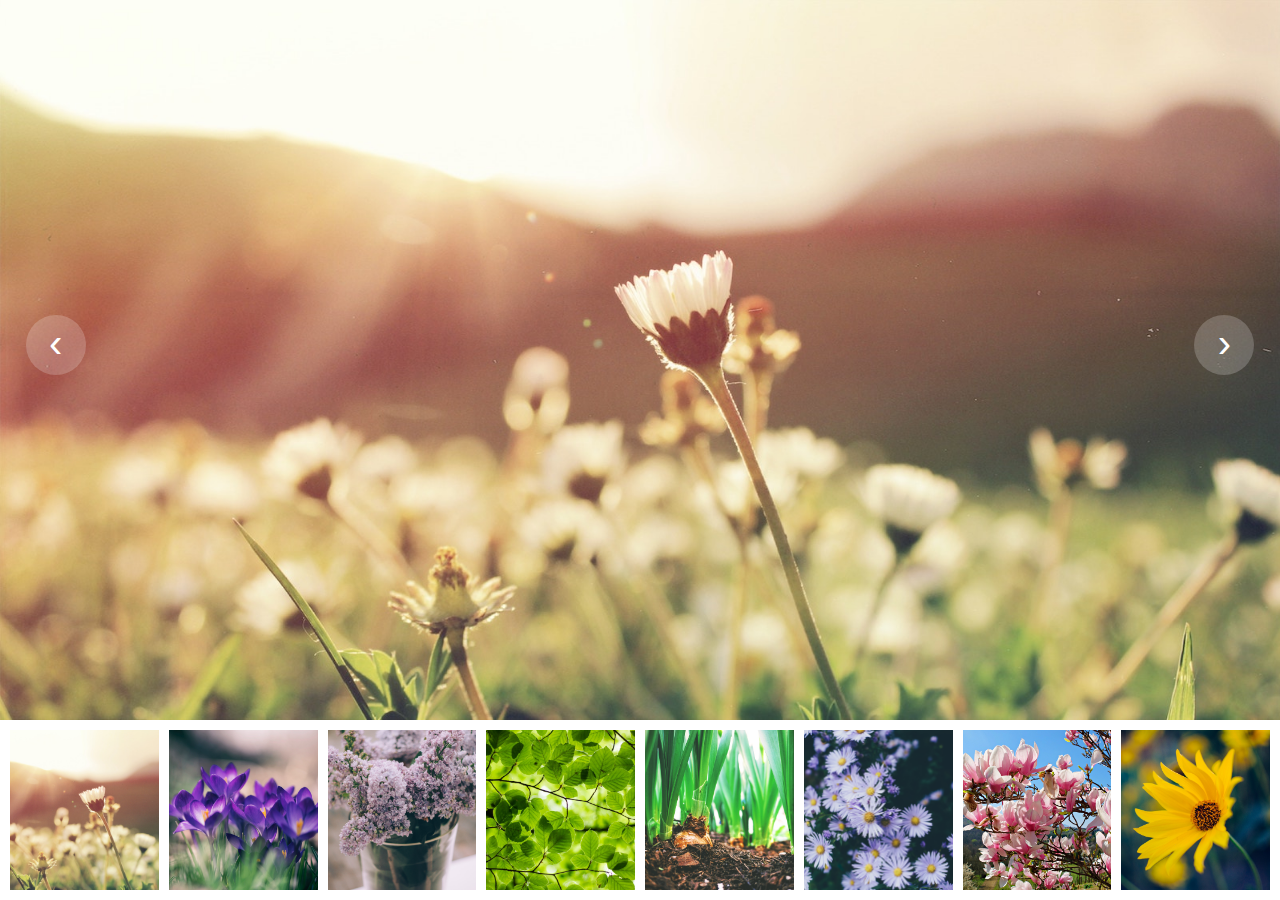
<file: hw03/index.html>
<!DOCTYPE html>
<html lang="en" dir="ltr">
    <head>
        <meta charset="utf-8">
        <title>Image Gallery</title>
        <link rel="stylesheet" href="css/gallery.css">
        <meta name="viewport" content="width=device-width, initial-scale=1.0">
    </head>
    <body>
        <main>
            <!-- preview panel -->
            <section class="preview_box">
                <div class="featured_image" style="background-image:url('images/field1.jpg')"></div>
                <button class="prev">&lsaquo;</button>
                <button class="next">&rsaquo;</button>
            </section>

            <!-- thumbnails -->
            <ul class="cards"></ul>
        </main>
        
        <script type="text/javascript" src="js/index.js"></script>
    </body>
</html>
</file>
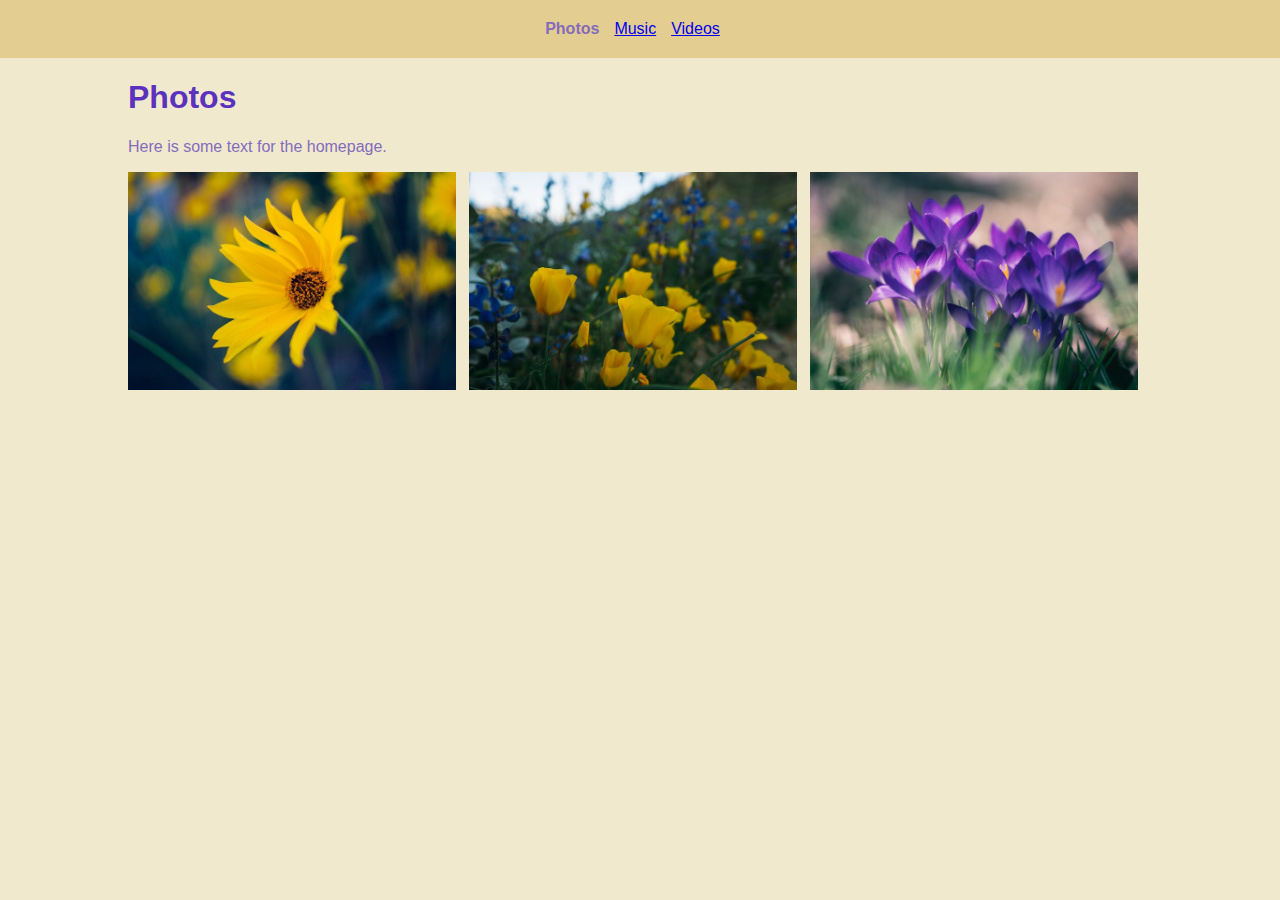
<file: tutorial01/index.html>
<!DOCTYPE html>
<html lang="en">
    <head>
        <!-- stylesheets and metadata go here -->
        <title>Photos</title>       
        <link rel="stylesheet" href="style.css">
    </head>
    <body>
        <!-- HTML content tags go here -->
        <nav class="navbar">
            <strong>Photos</strong>
            <a href="music.html">Music</a>
            <a href="videos.html">Videos</a>
        </nav>
        <main>
            <h1>Photos</h1>
            <p>Here is some text for the homepage.</p>

            <section class="photo-section">
                <img src="images/daisy.jpg" alt="an image of a daisy">
                <img src="images/poppies.jpg" alt="an image of a field of poppies">
                <img src="images/purple.jpg" alt="an image of some purple crocuses">
            </section>
        </main>
    </body>
</html>
</file>
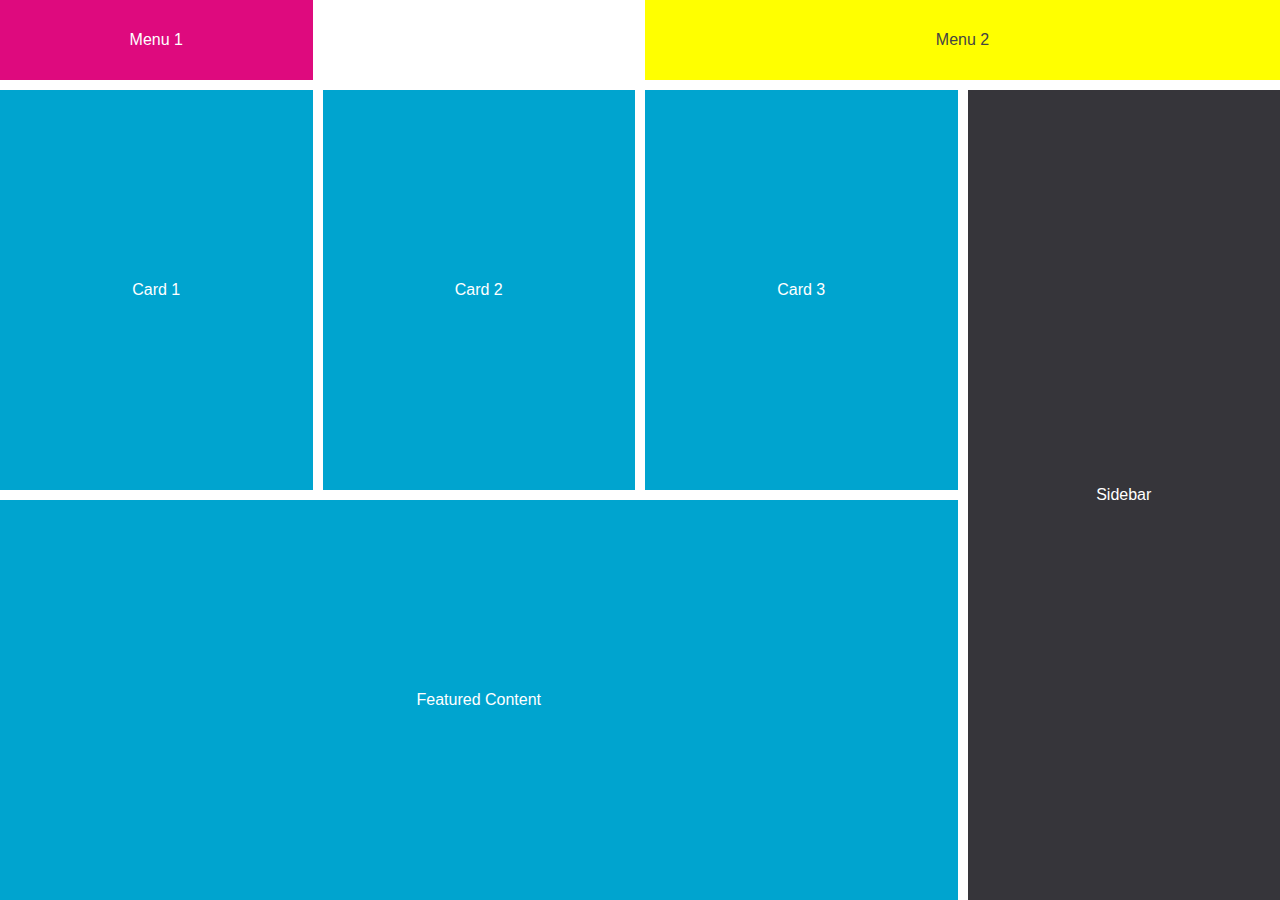
<file: tutorial03/index.html>
<!DOCTYPE html>
<html lang="en" >
<head>
  <meta charset="UTF-8">
  <title>Tutorial 03</title>
  <link rel="stylesheet" href="./style.css">
  <meta name="viewport" content="width=device-width, initial-scale=1.0">

</head>
<body>
<!-- partial:index.partial.html -->
<!-- https://css-tricks.com/snippets/css/complete-guide-grid/ -->
<div class="container">
   <!-- left menu -->
   <section class="menu1">
      <div>Menu 1</div>
   </section>
   
   <!-- right menu -->
   <section class="menu2">
      <div>Menu 2</div>
   </section>

   <!-- card 1 -->
   <article class="card1">
      <section>Card 1</section>
   </article>

   <!-- card 2 -->
   <article class="card2">
      <section>Card 2</section>
   </article>

   <!-- card 3 -->
   <article class="card3">
      <section>Card 3</section>
   </article>
   
   <!-- main content on bottom -->
   <main class="main">
      <section>Featured Content</section>
   </main>
   
   <!-- right navigation bar -->
   <aside class="aside">
      <section>Sidebar</section>
   </aside>
</div>
<!-- partial -->
  
</body>
</html>
</file>
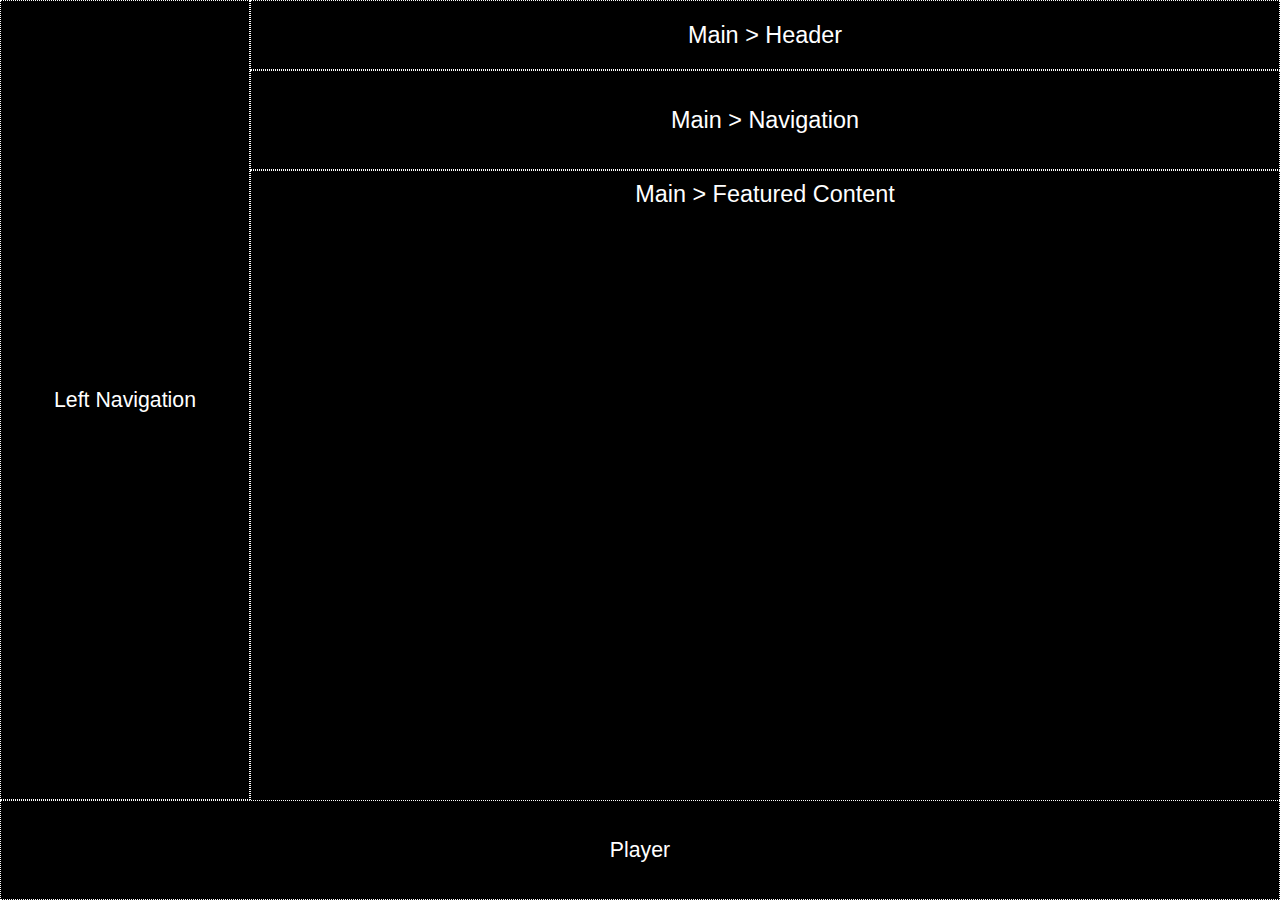
<file: hw01/01_cssgrid/index.html>
<html>
    <head>
        <title>Spotify Player</title>
        <link rel="stylesheet" href="layout.css">
        <meta name="viewport" content="width=device-width, initial-scale=1.0">
    </head>
    <body id="container">
        <aside id="sidebar">
            Left Navigation
        </aside>
        <main>
            <header>
                Main > Header
            </header>
            <nav>
                Main > Navigation
            </nav>
            <section id="featured-content">
                Main > Featured Content
            </section>
        </main>
        <footer>
            Player
        </footer>
    </body>
</html>
</file>
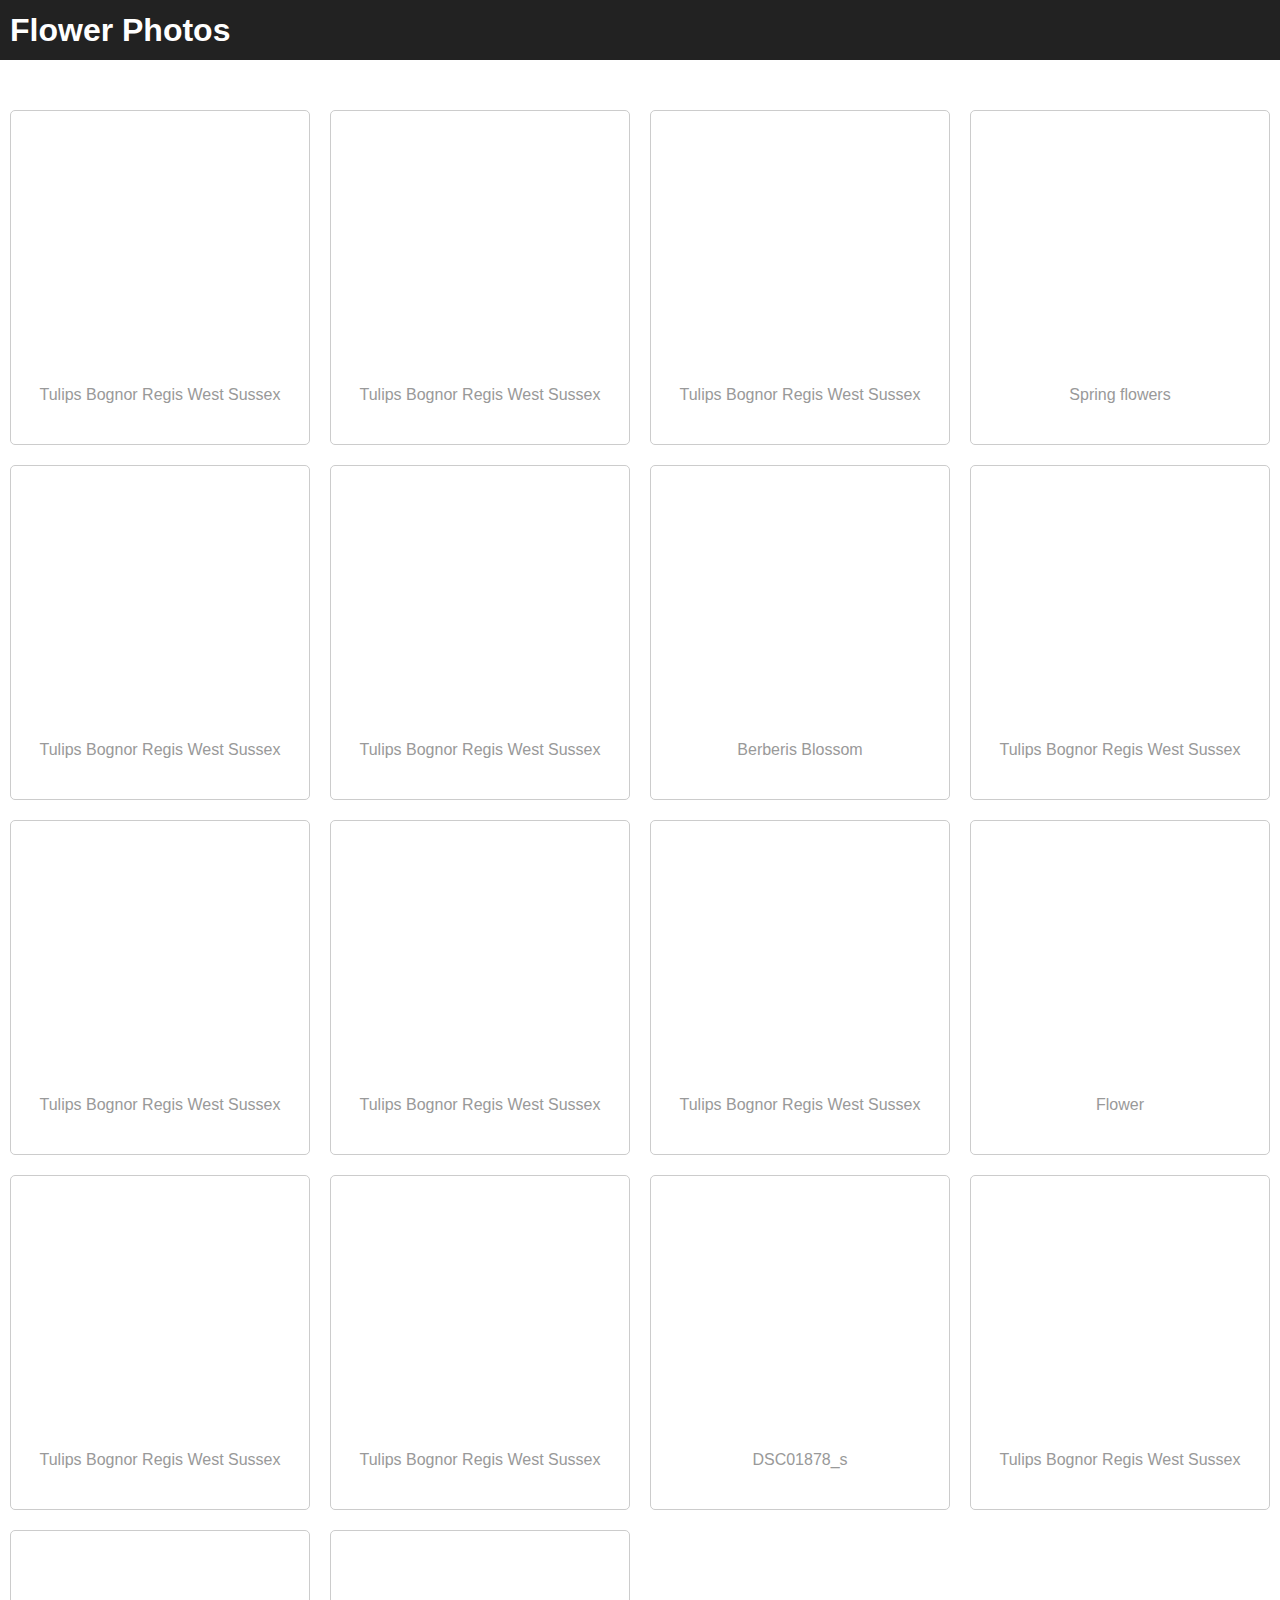
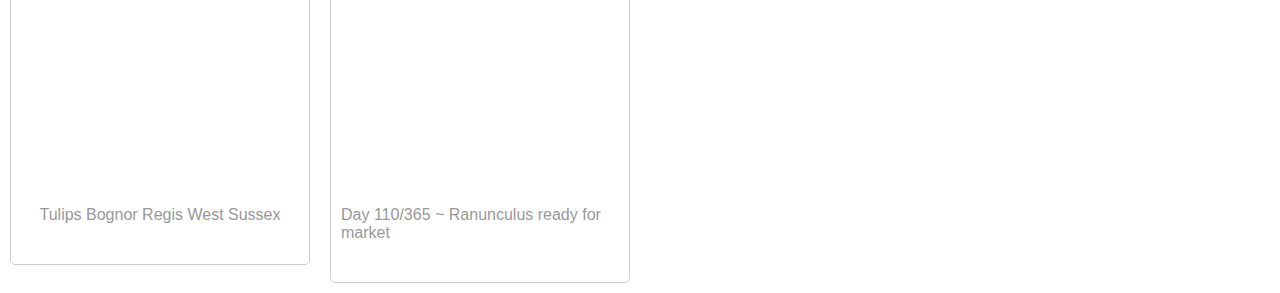
<file: hw01/02_flexbox/index.html>
<!DOCTYPE html>
<html lang="en" dir="ltr">
    <head>
        <meta charset="utf-8">
        <title>Image Gallery</title>
        <link rel="stylesheet" href="css/gallery.css">
        <meta name="viewport" content="width=device-width, initial-scale=1.0">
    </head>
    <body>
        <nav>
            <h1>Flower Photos</h1>
        </nav>
        <main class="content">
            <section class="cards">
                <section class="card">
                    <div>
                        <div class="image-div" style="background-image: url('https://live.staticflickr.com/65535/49793205651_aced6f4866_b.jpg');"></div>
                        <div class="caption">Tulips Bognor Regis West Sussex</div>
                    </div>
                </section>
                <section class="card">
                    <div>
                        <div class="image-div" style="background-image: url('https://live.staticflickr.com/65535/49792659933_cc861d50b7_b.jpg');"></div>
                        <div class="caption">Tulips Bognor Regis West Sussex</div>
                    </div>
                </section>
                <section class="card">
                    <div>
                        <div class="image-div" style="background-image: url('https://live.staticflickr.com/65535/49792664528_f16513baec_b.jpg');"></div>
                        <div class="caption">Tulips Bognor Regis West Sussex</div>
                    </div>
                </section>
                <section class="card">
                    <div>
                        <div class="image-div" style="background-image: url('https://live.staticflickr.com/65535/49792676878_a659a56919_b.jpg');"></div>
                        <div class="caption">Spring flowers</div>
                    </div>
                </section>
                <section class="card">
                    <div>
                        <div class="image-div" style="background-image: url('https://live.staticflickr.com/65535/49793511297_b7967599c7_b.jpg');"></div>
                        <div class="caption">Tulips Bognor Regis West Sussex</div>
                    </div>
                </section>
                <section class="card">
                    <div>
                        <div class="image-div" style="background-image: url('https://live.staticflickr.com/65535/49792660018_34abca7618_b.jpg');"></div>
                        <div class="caption">Tulips Bognor Regis West Sussex</div>
                    </div>
                </section>
                <section class="card">
                    <div>
                        <div class="image-div" style="background-image: url('https://live.staticflickr.com/65535/49792629178_64acac5148_b.jpg');"></div>
                        <div class="caption">Berberis Blossom</div>
                    </div>
                </section>
                <section class="card">
                    <div>
                        <div class="image-div" style="background-image: url('https://live.staticflickr.com/65535/49793207236_51aa1f4269_b.jpg');"></div>
                        <div class="caption">Tulips Bognor Regis West Sussex</div>
                    </div>
                </section>
                <section class="card">
                    <div>
                        <div class="image-div" style="background-image: url('https://live.staticflickr.com/65535/49793219056_f2c5bb8621_b.jpg');"></div>
                        <div class="caption">Tulips Bognor Regis West Sussex</div>
                    </div>
                </section>
                <section class="card">
                    <div>
                        <div class="image-div" style="background-image: url('https://live.staticflickr.com/65535/49792658033_c9a55ebf42_b.jpg');"></div>
                        <div class="caption">Tulips Bognor Regis West Sussex</div>
                    </div>
                </section>
                <section class="card">
                    <div>
                        <div class="image-div" style="background-image: url('https://live.staticflickr.com/65535/49792660448_cd43d556df_b.jpg');"></div>
                        <div class="caption">Tulips Bognor Regis West Sussex</div>
                    </div>
                </section>
                <section class="card">
                    <div>
                        <div class="image-div" style="background-image: url('https://live.staticflickr.com/65535/49793209166_5b8a0ae5c6_b.jpg');"></div>
                        <div class="caption">Flower</div>
                    </div>
                </section>
                <section class="card">
                    <div>
                        <div class="image-div" style="background-image: url('https://live.staticflickr.com/65535/49793208726_f0ac1e6b81_b.jpg');"></div>
                        <div class="caption">Tulips Bognor Regis West Sussex</div>
                    </div>
                </section>
                <section class="card">
                    <div>
                        <div class="image-div" style="background-image: url('https://live.staticflickr.com/65535/49793523157_2e88b562aa_b.jpg');"></div>
                        <div class="caption">Tulips Bognor Regis West Sussex</div>
                    </div>
                </section>
                <section class="card">
                    <div>
                        <div class="image-div" style="background-image: url('https://live.staticflickr.com/65535/49793225756_ea2a82f362_b.jpg');"></div>
                        <div class="caption">DSC01878_s</div>
                    </div>
                </section>
                <section class="card">
                    <div>
                        <div class="image-div" style="background-image: url('https://live.staticflickr.com/65535/49793522892_1c9f798a53_b.jpg');"></div>
                        <div class="caption">Tulips Bognor Regis West Sussex</div>
                    </div>
                </section>
                <section class="card">
                    <div>
                        <div class="image-div" style="background-image: url('https://live.staticflickr.com/65535/49793205546_de43e99833_b.jpg');"></div>
                        <div class="caption">Tulips Bognor Regis West Sussex</div>
                    </div>
                </section>
                <section class="card">
                    <div>
                        <div class="image-div" style="background-image: url('https://live.staticflickr.com/65535/49793520882_b27b68994e_b.jpg');"></div>
                        <div class="caption">Day 110/365 ~ Ranunculus ready for market</div>
                    </div>
                </section>
            </section>
        </main>
    </body>
</html>
</file>
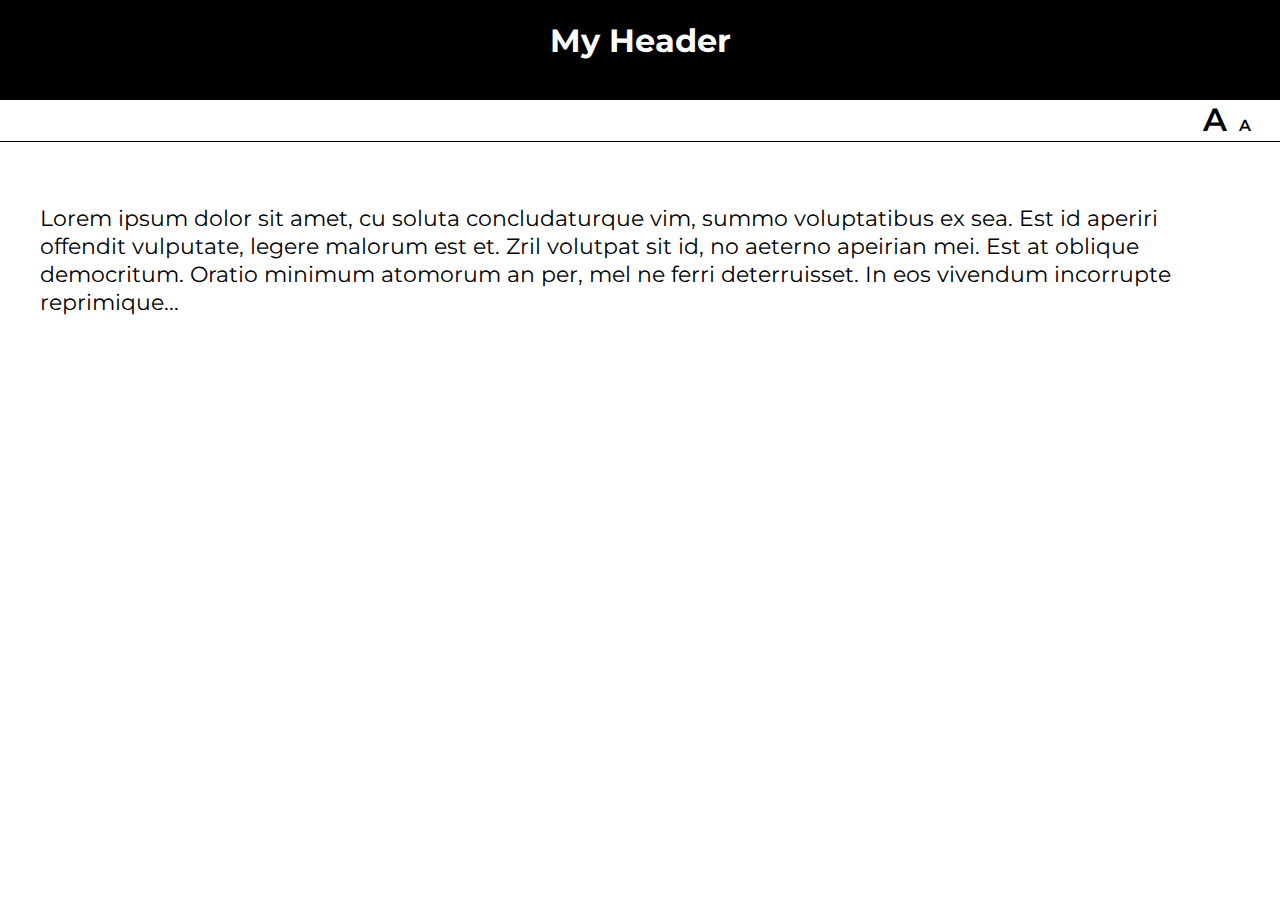
<file: tutorial05/font-switcher/index.html>
<!DOCTYPE html>
<html lang="en">
<head>
    <meta charset="UTF-8">
    <title>Lab 04: Font Switcher</title>
      <link rel="stylesheet" href="css/style.css">
</head>
<body>
    <div class="container">

        <header><h1>My Header</h1></header>

        <nav>
            <a class="a1" href="#">A</a>
            <a class="a2" href="#">A</a>
        </nav>

        <div class="content">
            <p>
                Lorem ipsum dolor sit amet, cu soluta concludaturque vim,
                summo voluptatibus ex sea. Est id aperiri offendit vulputate,
                legere malorum est et. Zril volutpat sit id, no aeterno apeirian
                mei. Est at oblique democritum. Oratio minimum atomorum an per,
                mel ne ferri deterruisset. In eos vivendum incorrupte reprimique...
            </p>
        </div>

    </div>
    <script  src="js/index.js"></script>
</body>
</html>
</file>
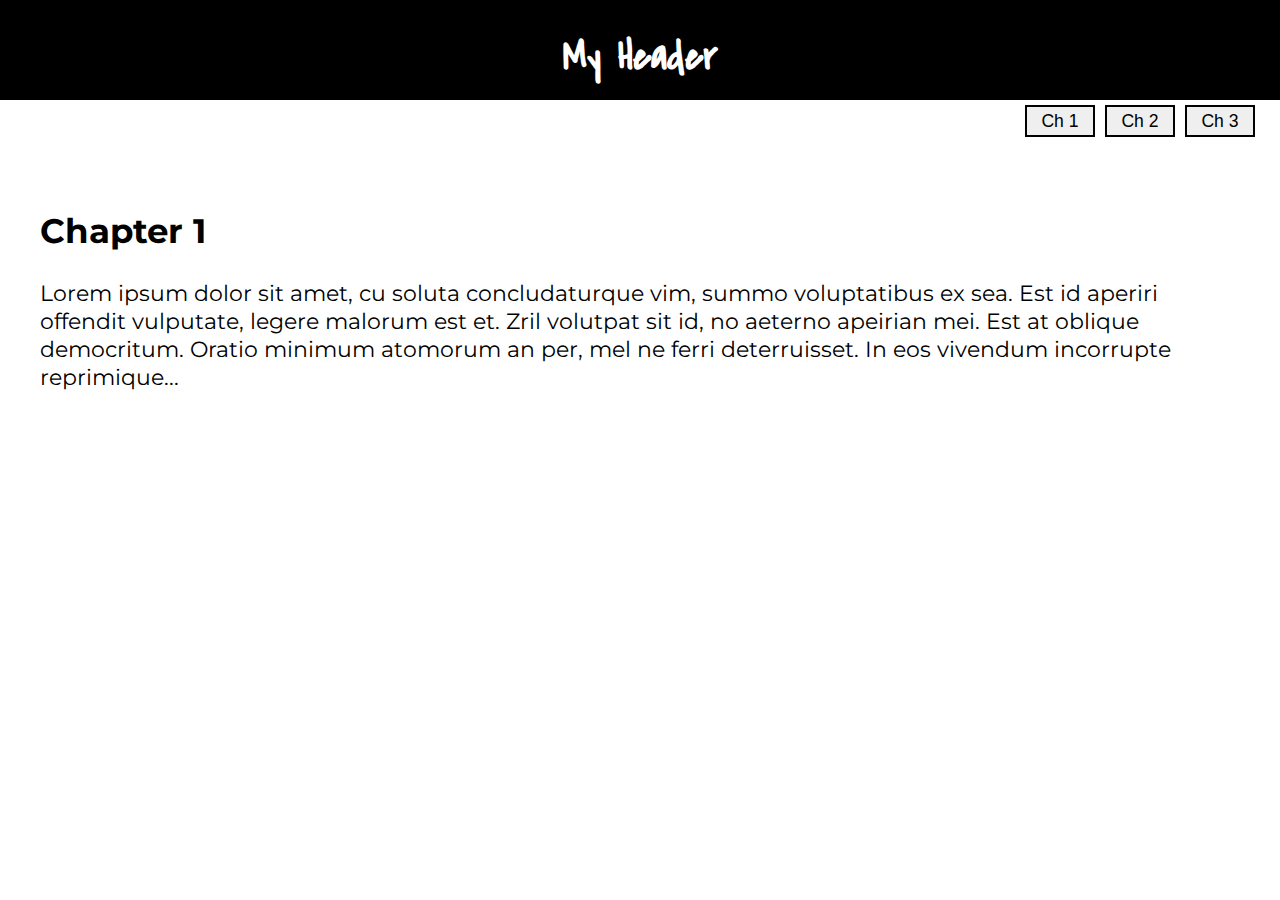
<file: tutorial05/page-turner/index.html>
<!DOCTYPE html>
<html lang="en">
<head>
    <meta charset="UTF-8">
    <title>Lab 04: Page Turner</title>
      <link rel="stylesheet" href="css/style.css">
</head>
<body>
    <div class="container">

        <header><h1>My Header</h1></header>

        <nav>
            <button id="ch1" href="#">Ch 1</button>
            <button id="ch2" href="#">Ch 2</button>
            <button id="ch3" href="#">Ch 3</button>
        </nav>

        <div class="content">
            <h2>Chapter 1</h2>
            <p>
                Lorem ipsum dolor sit amet, cu soluta concludaturque vim,
                summo voluptatibus ex sea. Est id aperiri offendit vulputate,
                legere malorum est et. Zril volutpat sit id, no aeterno apeirian
                mei. Est at oblique democritum. Oratio minimum atomorum an per,
                mel ne ferri deterruisset. In eos vivendum incorrupte reprimique...
            </p>
        </div>

    </div>
    <script  src="js/index.js"></script>
</body>
</html>
</file>
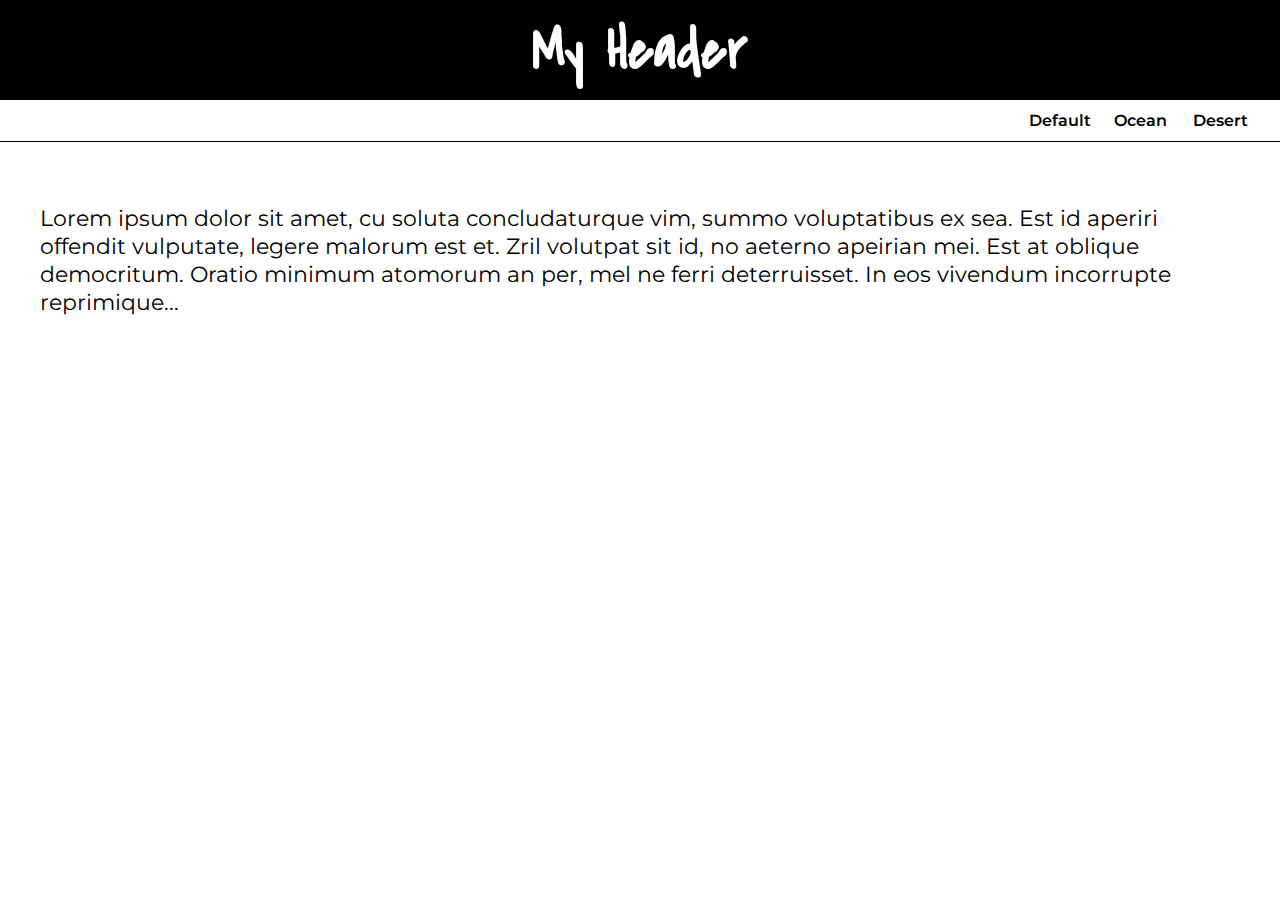
<file: tutorial05/theme-switcher/index.html>
<!DOCTYPE html>
<html lang="en" >

<head>
  <meta charset="UTF-8">
  <title>Lab 04: Theme Switcher</title>
  
  
  
      <link rel="stylesheet" href="css/style.css">

  
</head>

<body>

  <div class="container">
   <header><h1>My Header</h1></header>
   <nav>
      <a id="default" href="#">Default</a>
      <a id="ocean" href="#">Ocean</a>
      <a id="desert" href="#">Desert</a>
   </nav>
   <div class="content"><p>Lorem ipsum dolor sit amet, cu soluta concludaturque vim, summo voluptatibus ex sea. Est id aperiri offendit vulputate, legere malorum est et. Zril volutpat sit id, no aeterno apeirian mei. Est at oblique democritum. Oratio minimum atomorum an per,
      mel ne ferri deterruisset. In eos vivendum incorrupte reprimique...</p>
      </div>

</div>
  
  

    <script  src="js/index.js"></script>




</body>

</html>
</file>
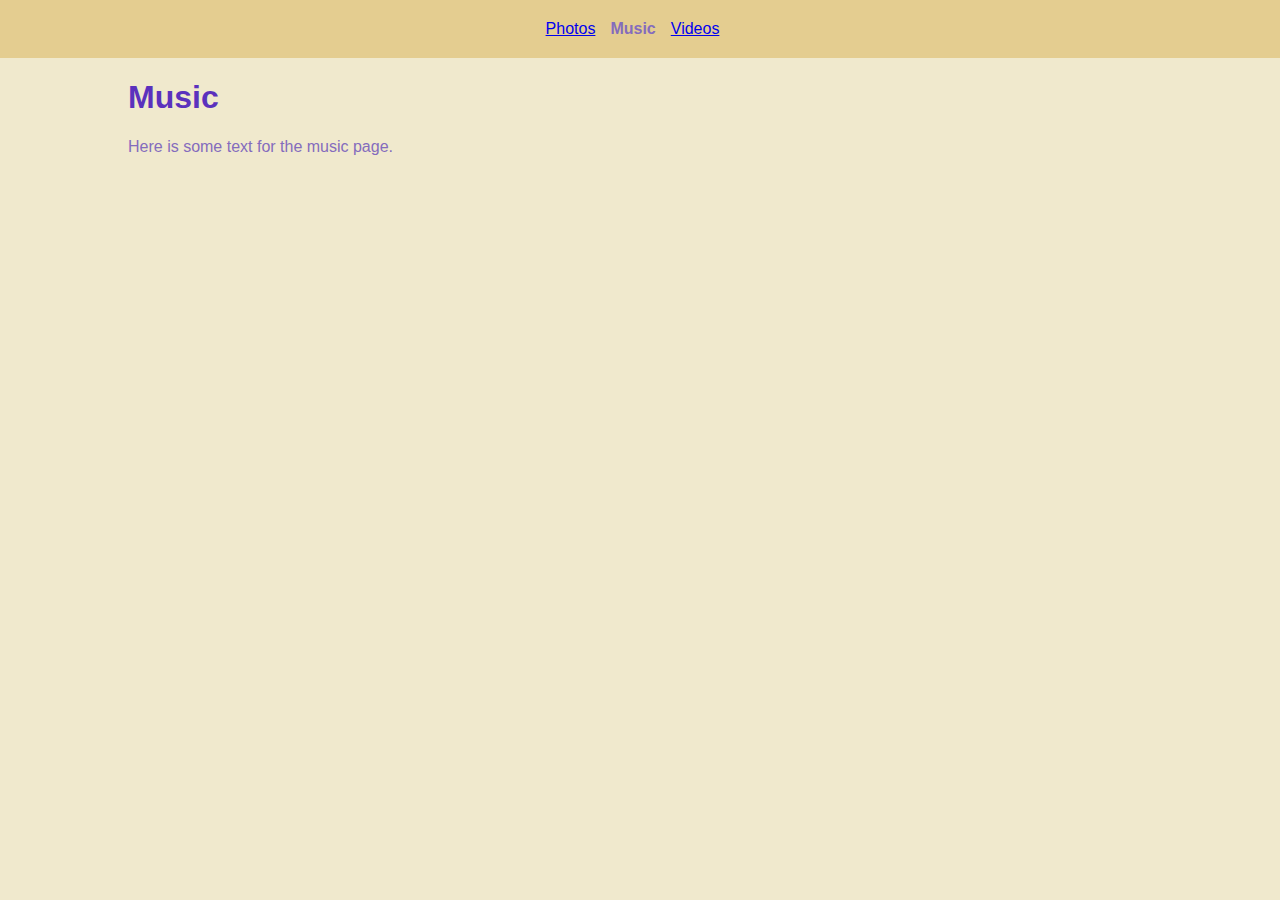
<file: tutorial01/music.html>
<!DOCTYPE html>
<html lang="en">
    <head>
        <!-- stylesheets and metadata go here -->
        <title>Music</title> 
        <link rel="stylesheet" href="style.css">
    </head>
    <body>
        <!-- HTML content tags go here -->
        <nav class="navbar">
            <a href="index.html">Photos</a>
            <strong>Music</strong>
            <a href="videos.html">Videos</a>
        </nav>
        <main>
            <h1>Music</h1>
            <p>Here is some text for the music page.</p>

            <section class="music-section">
                <iframe src="https://open.spotify.com/embed/track/5NhOdJFms3DKXuitc9rSoL" width="300" height="380" frameborder="0" allowtransparency="true" allow="encrypted-media"></iframe>
                <iframe src="https://open.spotify.com/embed/track/39LLxExYz6ewLAcYrzQQyP" width="300" height="380" frameborder="0" allowtransparency="true" allow="encrypted-media"></iframe>
            </section>
        </main>
    </body>
</html>
</file>
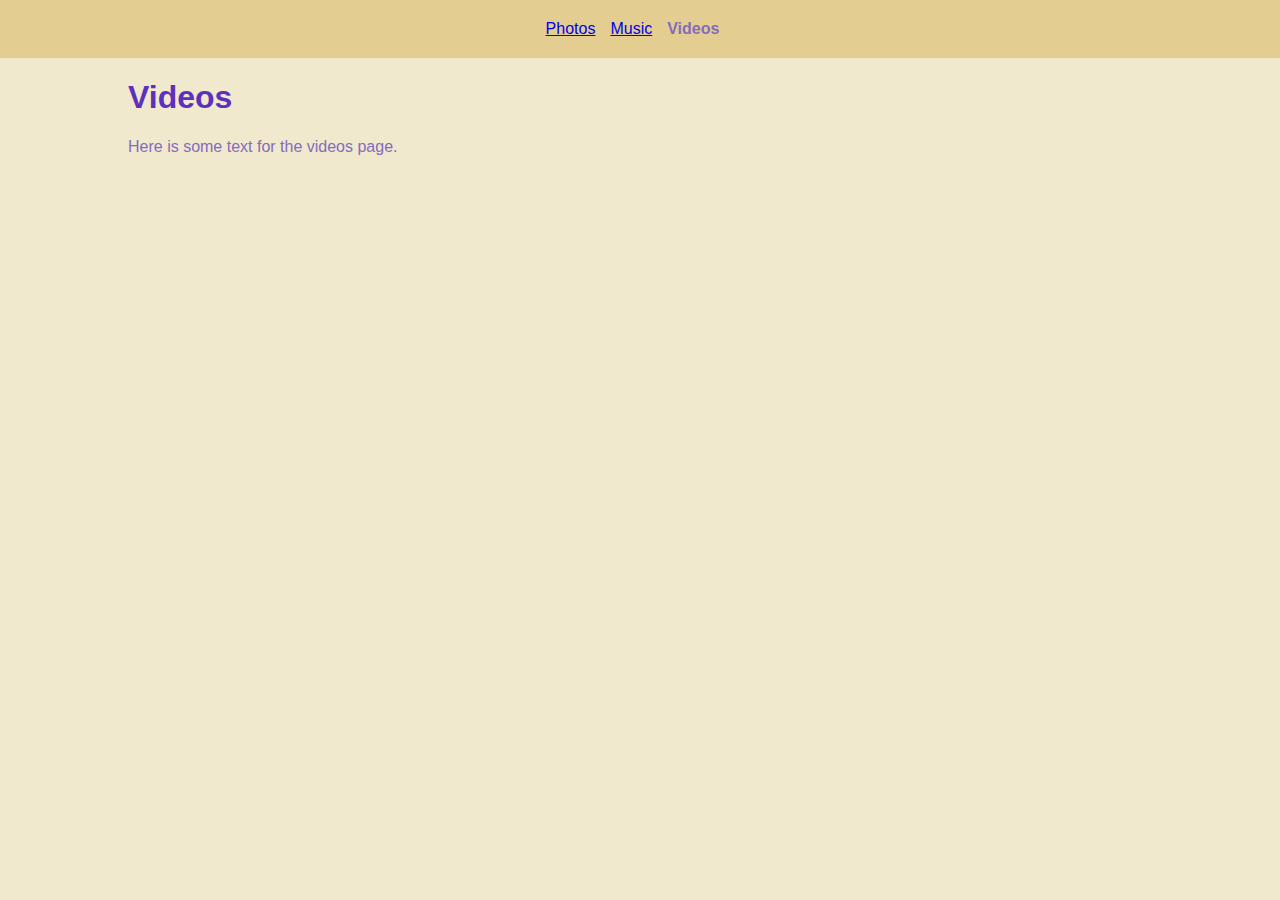
<file: tutorial01/videos.html>
<!DOCTYPE html>
<html lang="en">
    <head>
        <!-- stylesheets and metadata go here -->
        <title>Videos</title>
        <link rel="stylesheet" href="style.css">  
    </head>
    <body>
        <!-- HTML content tags go here -->
        <nav class="navbar">
            <a href="index.html">Photos</a>
            <a href="music.html">Music</a>
            <strong>Videos</strong>
        </nav>        
        <main>
            <h1>Videos</h1>
            <p>Here is some text for the videos page.</p>

            <section class="video-section">
                <iframe width="560" height="315" src="https://www.youtube.com/embed/ci1PJexnfNE" title="YouTube video player" frameborder="0" allow="accelerometer; autoplay; clipboard-write; encrypted-media; gyroscope; picture-in-picture" allowfullscreen></iframe>
                <iframe width="560" height="315" src="https://www.youtube.com/embed/ifRfQSe8CDI" title="YouTube video player" frameborder="0" allow="accelerometer; autoplay; clipboard-write; encrypted-media; gyroscope; picture-in-picture" allowfullscreen></iframe>
            </section>
        </main>
    </body>
</html>
</file>
<file: hw03/css/gallery.css>
body {
    height:100%;
    margin:0;
    padding:0;
}
body * {
    box-sizing: border-box;
    /* border: solid 1px #000; */
}
main {
    display: grid;
    grid-template-columns: 1fr;
    grid-template-rows: auto 20vh;
    grid-template-areas:
      "top"
      "bottom";
    height: 100vh;
    width: 100vw;
}
#featured {
    grid-area: top;
}
.cards {
    grid-area: bottom;
    display: flex;
    flex-wrap: wrap;
    margin: 0;
    padding-left: 10px;
    padding-top: 10px;
    list-style: none;
}
.card {
    width: 12.5%;
    height: 100%;
    padding-bottom: 10px;
    padding-right: 10px;
}
.image {
    background-size: cover;
    background-position: center;
    width: 100%;
    height: 100%;
    cursor: pointer;
}
.image.active {
    border: solid 5px black;
}

.image:hover {
    opacity: 0.7;
}


.preview_box {
    width: 100%;
    height: 100%;
}

.featured_image {
    width: 100%;
    height: 100%;
    background-size: cover;
    background-position: center;
    cursor: pointer;
}

.next, .prev, .close {
    position: absolute;
    color: white;
    border-width: 0px;
    font-size: 2.5em;
}
.next, .prev {
    background: rgba(255,255,255,0.2);
    border-radius: 60px;
    width: 60px;
    height: 60px;
    padding-bottom: 5px;
}
.next:hover, .prev:hover, .close:hover {
    background: rgba(255,255,255,0.4);
}
.prev {
    top: 35vh;
    left: 2vw;
}
.next {
    top: 35vh;
    right: 2vw;
}




/* Media Queries */
@media (max-width: 800px) {
    main {
        grid-template-rows: 1fr;
        grid-template-areas:
          "top";
    }
    main .cards { display: none; }
}
</file>
<file: tutorial01/style.css>
html {
    background-color: rgb(240, 233, 205);
}

body {
    font-family: Monaco, Helvetica, Arial, sans-serif;
    color: rgb(132, 108, 189);
    margin: 0;
}

h1 {
    color: rgb(91, 49, 189);
}

.navbar {
    padding: 20px;
    background-color: #e4cd90;
    display: flex;
    align-items: center;
    justify-content: center;
}
.navbar a, .navbar strong {
    margin-right: 15px;
}

.navbar a:hover {
    color: rgb(132, 108, 189);
}

.photo-section {
    display: flex;
    width: 100%;
    flex-direction: row;
}
.photo-section img {
    width: 32%;
    height: 32%;
    margin-right: 1.3%;
}

.video-section {
    display: flex;
    width: 100%;
    flex-direction: row;
}

.video-section iframe {
    margin-right: 1.3%
}

main {
    padding-right: 10vw;
    padding-left: 10vw;
}
</file>
<file: tutorial03/style.css>
body {
   font-family: -apple-system, BlinkMacSystemFont, 'Segoe UI', Roboto, Oxygen, Ubuntu, Cantarell, 'Open Sans', 'Helvetica Neue', sans-serif;
   margin: 0;
}

body * {
   width: 100%;
   box-sizing: border-box;
}

.container {
   color: white;
   display: grid;
   grid-template-columns: 1fr 1fr 1fr 1fr;
   grid-template-rows: 1fr 5fr 5fr;
   grid-template-areas: 
      "a . b b"
      "c d e f"
      "g g g f";
   min-height: 100vh;
   row-gap: 10px;
   column-gap: 10px;
}

article, aside, section, main, .menu1 div, .menu2 div {
   display: flex;
   justify-content: center;
   align-items: center;
   /* border: solid 1px green; */
}

.menu1 {
   grid-area: a;
   background: #de0a7e;
}

.menu2 {
   grid-area: b;
   background: yellow;
   color: #444;
}

.container article {
   background: #00a4cf;
}
.card1 {
   grid-area: c;
}
.card2 {
   grid-area: d;
}
.card3 {
   grid-area: e;
}

.main {
   grid-area: g;
   background: #00a4cf;
}

.aside {
   grid-area: f;
   background: #36353a;
}

@media (max-width: 900px) {
   .container {
      grid-template-columns: 1fr 1fr;
      grid-template-rows: 1.5fr 2fr 5fr 5fr 5fr;
      grid-template-areas: 
         "a b"
         "f f"
         "c d"
         "e e"
         "g g";
   }
}

@media (max-width: 600px) {
   .container {
      grid-template-columns: 1fr 1fr;
      grid-template-rows: auto;
      grid-template-areas: 
         "a ."
         "b b"
         "c c"
         "d d"
         "e e"
         "g g";
   }

   .menu1, .menu2 {
      min-height: 40px;
   }

   article, main {
      min-height: 30vh;
   }

   aside {
      display: none;
   }
}
</file>
<file: hw01/01_cssgrid/layout.css>
* {
    box-sizing: border-box;
    font-family: Arial;
    font-size: 1.1em;
}

body {
    display: grid;
    overflow: hidden;
    margin: 0px;
    grid-template-columns: 250px auto;
    grid-template-rows: calc(100vh - 100px) 100px;
    grid-template-areas: 
        "left primary"
        "bottom bottom";
    height: 100vh;
    background-color: black;
    color: white;
}

aside, footer, header, nav, #featured-content {
    display: flex;
    align-items: center;
    justify-content: center;
    border: dotted 1px white;
    padding: 10px;
}

aside {
    grid-area: left;
}

main {
    grid-area: primary;
    overflow-y: scroll;
    z-index: 1000;
}

footer {
    grid-area: bottom;
}

header {
    height: 70px;
    position: fixed;
    width: calc(100vw - 250px);
    background-color: black;
}

nav {
    margin-top: 70px;
    height: 100px;
}

#featured-content {
    min-height: 100vh;
    align-items: flex-start;
}

@media screen and (max-width: 800px) {
    body {
        grid-template-columns: auto;
        grid-template-areas: 
            "primary"
            "bottom";
    }
    aside {
        display: none;
    }
    header {
        width: 100vw;
        background-color: teal;
    }
}
</file>
<file: hw01/02_flexbox/css/gallery.css>
body {
    height:100%;
    margin:0;
    padding:0;
    font-family: Arial;
}
body * {
    box-sizing: border-box;
}
main {
    display: grid;
    grid-template-columns: 1fr;
    grid-template-rows: 60px calc(100vh - 60px);
    grid-template-areas:
       "menu"
       "gallery";
    height: 100vh;
}
nav {
    grid-area: menu;
}
.content {
    grid-area: gallery;
}

/**************/
/* NAVIGATION */
/**************/
nav {
    grid-area: menu;
    background: #222;
    position: fixed;
    width: 100%;
    height: 60px;
    line-height: 60px;
    color: white;
    z-index: 101;
    padding: 10px;
}
nav h1 {
    color: white;
    margin: 0px;
    line-height: 40px;
}

.cards {
    padding-top: 100px;
    display: flex;
    flex-wrap: wrap;
}

.card {
    width: 25%;
    padding: 10px;
}
.card > div {
    padding: 10px;
    border: solid 1px #CCC;
    border-radius: 5px;
}

.image-div {
    background-size: cover;
    width: 100%;
    height: 250px;
}

.caption {
    margin-top: 15px;
    margin-bottom: 30px;
    color: #999;
    display: flex;
    justify-content: center;
}

.card:hover > div {
    border: solid 1px black;
}
.card:hover .image-div {
    opacity: 0.8;
}
.card:hover .caption {
    color: black;
    font-weight: 700;
}

@media screen and (max-width: 1200px) {
    .card {
        width: 33.33%;
    }
}

@media screen and (max-width: 900px) {
    .card {
        width: 50%;
    }
    .image-div {
        height: 350px;
    }
}

@media screen and (max-width: 700px) {
    .card {
        width: 100%;
    }
    .image-div {
        height: 450px;
    }
}
</file>
<file: tutorial05/font-switcher/css/style.css>
@import url(https://fonts.googleapis.com/css?family=Montserrat:400,700);

document, body {
   margin: 0px;
   font-family: 'Montserrat';
   height: 100vh;
}

.container, header, nav, .content {
   box-sizing: border-box;
}

.container {
   min-height: 100vh;
   display: grid;
   grid-template-columns: 1fr;
   grid-template-rows: 100px 42px auto;
   grid-template-areas:
      "top"
      "menu"
      "bottom";
}

header, nav, .content {
   display: flex;
/*    align-items: center; */
   justify-content: center;
   height: 100%;
}

header {
   grid-area: top;
   background: black;
   color: white;
}
nav {
   grid-area: menu;
   border-bottom: solid 1px #000;
   justify-content: flex-end;
   padding-right: 20px;
}
nav a {
   width: 30px;
   text-align: center;
   text-decoration: none;
   color: black;
   font-weight: 600;
   align-self: baseline;
   
}
nav .a1 {
   font-size: 2em;
}
nav .a2 {
   font-size: 1em;
}

.content {
   grid-area: bottom;
   background: white;
   padding: 40px;
   font-size: 1.4em;
}

.ocean header {
   background: #434a6c;
   color: white;
   font-family: 'Montserrat';
}
.ocean .content {
   background: #99cccc;
   line-height: 1.6em;
}

.desert header {
   background: #A8651E;
   color: white;
}
.desert .content {
   background: #EFDEC2;
}
</file>
<file: tutorial05/page-turner/css/style.css>
@import url(https://fonts.googleapis.com/css?family=Montserrat:400,700|Amatic+SC|Dokdo|Covered+By+Your+Grace);

document, body {
   margin: 0px;
   font-family: 'Montserrat';
   height: 100vh;
}

.container, header, nav, .content {
   box-sizing: border-box;
}

.container {
   min-height: 100vh;
   display: grid;
   grid-template-columns: 1fr;
   grid-template-rows: 100px 42px auto;
   grid-template-areas:
      "top"
      "menu"
      "bottom";
}

header, nav {
   display: flex;
   justify-content: center;
   height: 100%;
   flex-wrap: wrap;
}
header, .nav, .content {
   transition-duration: 1.4s;
}
header {
   font-family: 'Covered By Your Grace', cursive;
   font-size: 1.3em;
   transition-duration: 1.4s;
   grid-area: top;
   background: black;
   color: white;
   align-items: center;
}
nav {
   grid-area: menu;
/*    border-bottom: solid 1px #000; */
/*    align-items: center; */
   justify-content: flex-end;
   padding-right: 20px;
}

nav button {
   width: 70px;
   border: solid 2px #000;
   margin: 5px;
   text-align: center;
   text-decoration: none;
   color: black;
   font-size: 1.1em;
/*    font-weight: 600; */
/*    align-self: baseline; */
   
}
nav .a1 {
   font-size: 2em;
}
nav .a2 {
   font-size: 1em;
}

.content {
   transition-duration: 1.4s;
   grid-area: bottom;
   background: white;
   padding: 40px;
   font-size: 1.4em;
}

/* Themes */
.ocean header {
   background: #434a6c;
   font-family: 'Amatic SC', cursive;
   font-size: 1.8em;
}
.ocean .content {
   background: #99cccc;
}

.desert header {
   background: #A8651E;
   font-family: 'Dokdo', cursive;
}
.desert .content {
   background: #EFDEC2;
}
</file>
<file: tutorial05/theme-switcher/css/style.css>
@import url(https://fonts.googleapis.com/css?family=Montserrat:400,700|Amatic+SC|Dokdo|Covered+By+Your+Grace);

document, body {
   margin: 0px;
   font-family: 'Montserrat';
   height: 100vh;
}

.container, header, nav, .content {
   box-sizing: border-box;
}

.container {
   min-height: 100vh;
   display: grid;
   grid-template-columns: 1fr;
   grid-template-rows: 100px 42px auto;
   grid-template-areas:
      "top"
      "menu"
      "bottom";
}

header, nav {
   display: flex;
   justify-content: center;
   height: 100%;
}
header, .nav, .content {
   transition-duration: 1.4s;
}
header {
   font-family: 'Covered By Your Grace', cursive;
   font-size: 1.8em;
   transition-duration: 1.4s;
   grid-area: top;
   background: black;
   color: white;
   align-items: center;
}
nav {
   grid-area: menu;
   border-bottom: solid 1px #000;
   align-items: center;
   justify-content: flex-end;
   padding-right: 20px;
}

nav a {
   width: 80px;
   text-align: center;
   text-decoration: none;
   color: black;
   font-weight: 600;
/*    align-self: baseline; */
   
}
nav .a1 {
   font-size: 2em;
}
nav .a2 {
   font-size: 1em;
}

.content {
   transition-duration: 1.4s;
   grid-area: bottom;
   background: white;
   padding: 40px;
   font-size: 1.4em;
}

/* Themes */
.ocean header {
   background: #434a6c;
   font-family: 'Amatic SC', cursive;
   font-size: 1.8em;
}
.ocean .content {
   background: #99cccc;
}

.desert header {
   background: #A8651E;
   font-family: 'Dokdo', cursive;
}
.desert .content {
   background: #EFDEC2;
}
</file>
